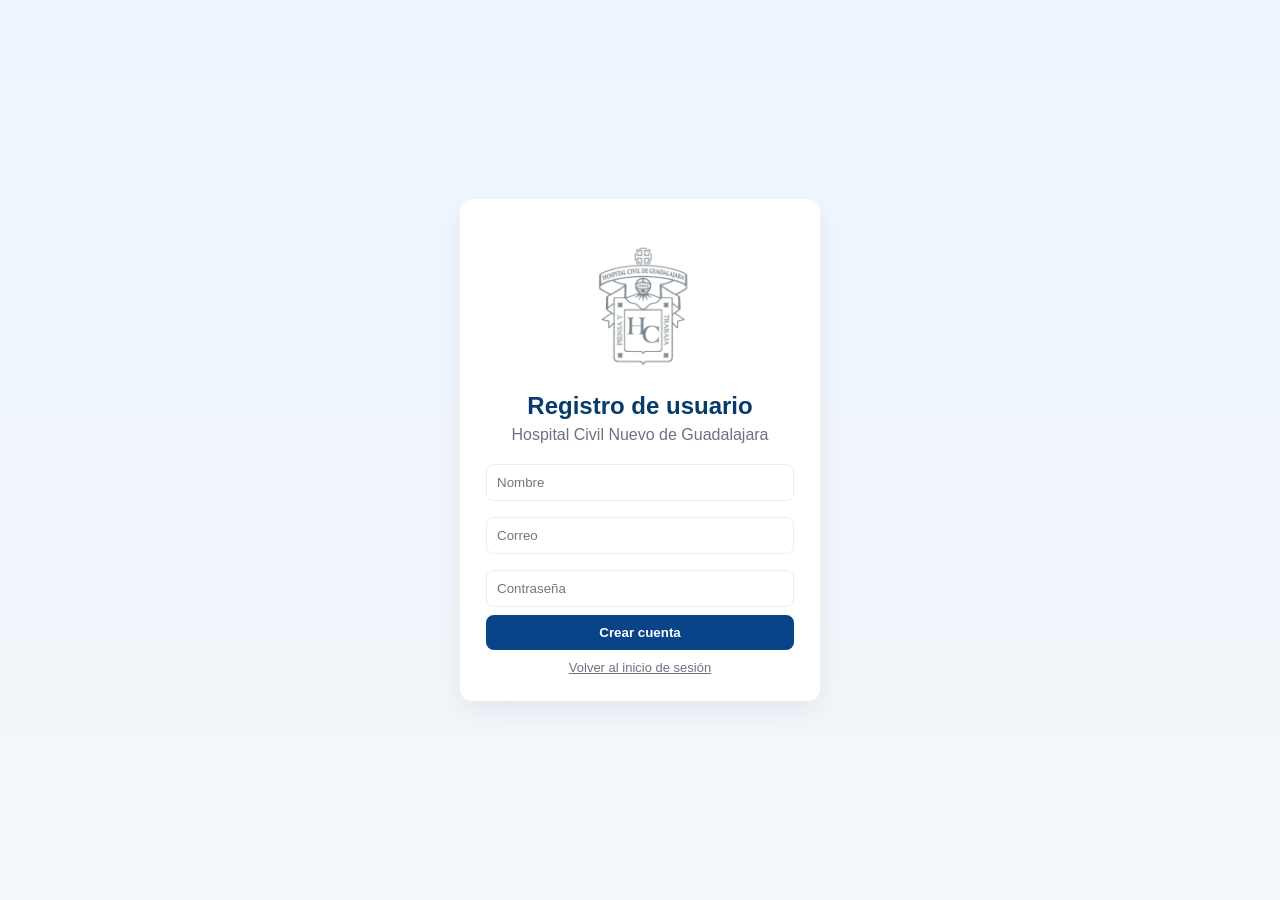
<file: medical-equipment-manager/register.html>
<!doctype html>
<html lang="es">
<head>
  <meta charset="utf-8" />
  <meta name="viewport" content="width=device-width,initial-scale=1" />
  <title>Registro - Mantenimiento Predictivo</title>
  <link rel="stylesheet" href="styles.css" />
</head>
<body>

  <div class="login-screen">
    <div class="login-box">
      <div class="login-logo-container">
        <img src="logo.png" alt="Hospital Civil Nuevo de Guadalajara" class="login-logo">
      </div>

      <h2>Registro de usuario</h2>
      <p>Hospital Civil Nuevo de Guadalajara</p>

      <form id="registerForm">
        <input id="regName" type="text" placeholder="Nombre" required />
        <input id="regEmail" type="email" placeholder="Correo" required />
        <input id="regPass" type="password" placeholder="Contraseña" required />
        <button type="submit" class="btn">Crear cuenta</button>

        <div style="margin-top:10px;font-size:13px;">
          <a href="index.html" class="muted-link">Volver al inicio de sesión</a>
        </div>
      </form>
    </div>
  </div>

  <script src="register.js"></script>
</body>
</html>
</file>
<file: medical-equipment-manager/styles.css>
:root{
  --bg:#f4f7fb; --card:#ffffff; --accent:#0a4488; --accent-light:#e8f1ff;
  --muted:#6b7280; --border:#e6eef8; --green:#16a34a; --yellow:#f59e0b; --red:#dc2626;
}
*{box-sizing:border-box;margin:0;padding:0;font-family:Inter,Roboto,Arial,sans-serif}
body{background:var(--bg);color:#0b1220}

/* simple link style (used in login/register) */
.muted-link{color:var(--muted);text-decoration:underline}
.muted-link:hover{color:#073b6b}

/* Login */
.login-screen{min-height:100vh;display:flex;align-items:center;justify-content:center;background:linear-gradient(180deg,#eef6ff 0,#f4f7fb 100%)}
.login-box{background:var(--card);padding:26px;border-radius:12px;box-shadow:0 10px 30px rgba(2,6,23,0.07);width:360px;text-align:center}
.login-box .logo{width:88px;margin-bottom:8px}
.login-box h2{color:#073b6b;margin-bottom:6px}
.login-box p{color:var(--muted);margin-bottom:12px}
.login-box input{width:100%;padding:10px;border-radius:8px;border:1px solid var(--border);margin:8px 0}
.login-box button{width:100%;padding:10px;background:var(--accent);color:#fff;border:0;border-radius:8px;cursor:pointer}
/* Contenedor para centrar el logo */
.login-logo-container {
    display: flex;
    justify-content: center;
    align-items: center;
    width: 100%;
    margin-bottom: 10px;
}

/* Logo del login */
.login-logo {
    width: 210px;           /* << CAMBIA EL TAMAÑO AQUÍ */
    height: auto;
    opacity: 1;
    display: block;
    margin: 0 auto;
    margin-bottom: 10px;
}


/* App layout */
.hidden{display:none}
.app{display:flex;min-height:100vh}
.sidebar{width:260px;background:linear-gradient(180deg,#fff,#f3f7fb);padding:18px;border-right:1px solid var(--border);display:flex;flex-direction:column;gap:12px;align-items:flex-start}
.side-logo{width:60px;border-radius:8px}
.brand{font-weight:700;color:#073b6b}
.brand span{color:var(--accent)}
.nav{display:flex;flex-direction:column;width:100%}
.nav-item{background:transparent;border:0;padding:10px;border-radius:8px;text-align:left;cursor:pointer;color:#073b6b;font-weight:600}
.nav-item:hover{background:var(--accent-light)}
.nav-item.active{background:linear-gradient(90deg,#e8f0ff,#eef6ff);color:var(--accent)}
.sidebar-footer{margin-top:auto;color:var(--muted);font-size:13px}

/* Main */
.main{flex:1;display:flex;flex-direction:column}
.topbar{display:flex;justify-content:space-between;align-items:center;padding:14px 18px;border-bottom:1px solid var(--border);background:#fff}
#toggleSidebar{display:none;background:transparent;border:0;font-size:18px;cursor:pointer}
.top-title{font-weight:700;color:#073b6b}

/* Views */
.view{padding:18px;overflow:auto}
.cards{display:grid;grid-template-columns:repeat(auto-fit,minmax(160px,1fr));gap:12px;margin-bottom:14px}
.card{background:linear-gradient(180deg,#fff,#fbfdff);padding:12px;border-radius:10px;border:1px solid var(--border);box-shadow:0 8px 20px rgba(2,6,23,0.04)}
.card-title{color:var(--muted);font-size:13px}
.card-value{font-size:22px;font-weight:800;color:#07203a}

/* Section */
.section-title{font-weight:700;margin:10px 0;color:#07203a}

/* Table */
.table-wrap{border-radius:8px;background:var(--card);border:1px solid var(--border);padding:6px;overflow:auto}
.table{width:100%;border-collapse:collapse;min-width:700px}
.table th,.table td{padding:10px 12px;border-bottom:1px solid #f1f5f9;text-align:left}
.table thead th{background:var(--accent-light);font-weight:700;color:#07203a}

/* Controls */
.view-header{display:flex;justify-content:space-between;align-items:center;margin-bottom:12px;gap:8px}
.controls{display:flex;gap:8px;align-items:center}
.controls input{padding:8px;border-radius:8px;border:1px solid var(--border);min-width:260px}
.btn{background:var(--accent);color:#fff;padding:8px 12px;border-radius:8px;border:0;cursor:pointer;font-weight:700}
.btn.secondary{background:#eef6ff;color:#073b6b;border:1px solid var(--border)}
.btn.small{padding:6px 8px;font-size:13px}

/* Modal */
.modal{position:fixed;inset:0;display:flex;align-items:center;justify-content:center;background:rgba(2,6,23,0.35);z-index:60}
.modal.hidden{display:none}
.modal-content{width:100%;max-width:760px;background:var(--card);padding:16px;border-radius:10px;border:1px solid var(--border);box-shadow:0 12px 40px rgba(2,6,23,0.12)}
.modal-content h4{margin-bottom:8px}
.modal-content label{display:block;margin:8px 0;font-size:13px}
.modal-content input,.modal-content select,.modal-content textarea{width:100%;padding:8px;border-radius:8px;border:1px solid var(--border)}
.modal-actions{display:flex;gap:8px;justify-content:flex-end;margin-top:10px}

/* Form grid for New Order */
.form-grid{display:grid;grid-template-columns:1fr 1fr;gap:12px}
.form-grid label{display:block;margin-bottom:8px}

/* 3-column grid for Add Equipment modal */
.form-grid-3{display:grid;grid-template-columns:repeat(3,1fr);gap:12px}
.form-grid-3 .field label{display:block;font-size:13px}
.form-grid-3 .field input,.form-grid-3 .field select,.form-grid-3 .field textarea{width:100%;padding:8px;border-radius:8px;border:1px solid var(--border)}

/* Calendar */
.calendar{display:grid;grid-template-columns:repeat(7,1fr);gap:8px;margin-top:12px}
.calendar .day{background:var(--card);padding:10px;border-radius:10px;min-height:90px;border:1px solid var(--border);position:relative;cursor:pointer}
.calendar .date{font-weight:700;color:#073b6b;margin-bottom:6px}
.event-dot{position:absolute;right:8px;top:8px;width:10px;height:10px;border-radius:50%}
.event-dot.green{background:var(--green)}
.event-dot.yellow{background:var(--yellow)}
.event-dot.red{background:var(--red)}
.calendar .priority-dot{position:absolute;left:8px;top:8px;width:10px;height:10px;border-radius:50%}
.calendar .priority-dot.alta{background:var(--yellow)}
.calendar .priority-dot.critica{background:var(--red)}
.calendar-list{margin-top:12px;padding:10px;border-radius:8px;background:var(--card);border:1px solid var(--border)}
.calendar-controls select, .calendar-controls input { padding:6px; border-radius:6px; border:1px solid var(--border); }

/* tags (status) */
.tag.green{background:rgba(22,163,74,0.12);color:var(--green);padding:6px 8px;border-radius:8px;font-weight:700}
.tag.yellow{background:rgba(245,158,11,0.08);color:var(--yellow);padding:6px 8px;border-radius:8px;font-weight:700}
.tag.red{background:rgba(220,38,38,0.08);color:var(--red);padding:6px 8px;border-radius:8px;font-weight:700}

/* banner alert */
.banner-alert { background:#fff3cd; border:1px solid #ffeeba; padding:8px 12px; border-radius:8px; margin-bottom:10px; color:#6a4900; }

/* responsive */
@media (max-width:1100px){
  .form-grid-3{grid-template-columns:1fr 1fr}
}
@media (max-width:700px){
  .sidebar{display:none}
  #toggleSidebar{display:inline-block}
  .form-grid{grid-template-columns:1fr}
  .form-grid-3{grid-template-columns:1fr}
  .modal-content{max-width:95%}
  .calendar .day{min-height:120px}
  .table{min-width:600px}
}

.hidden {
  display: none;
  
}

.topbar {
    display: flex;
    justify-content: space-between;
    align-items: center;
    background: #0a3c75;
    color: #fff;
    padding: 10px 20px;
}

.topbar-left {
    display: flex;
    align-items: center;
    gap: 15px;
}

.logo-topbar {
    height: 90px;
    filter: drop-shadow(0px 1px 1px rgba(0,0,0,0.25));
}

/* user dropdown (logout) */
.user-menu{position:absolute;min-width:160px;background:#fff;border:1px solid var(--border);border-radius:10px;box-shadow:0 12px 40px rgba(2,6,23,0.12);z-index:1000;overflow:hidden}
.user-menu-item{width:100%;text-align:left;background:transparent;border:0;padding:10px 12px;cursor:pointer;font-weight:700;color:#073b6b}
.user-menu-item:hover{background:var(--accent-light)}
.calendar-header {
    display: flex;
    justify-content: center;
    align-items: center;
    gap: 20px;
    margin-bottom: 15px;
}

.cal-btn {
    background: #1a73e8;
    color: white;
    border: none;
    padding: 8px 14px;
    border-radius: 6px;
    cursor: pointer;
}

.cal-btn:hover {
    background: #155ec4;
}

#currentMonth {
    font-size: 20px;
    font-weight: bold;
}
</file>
